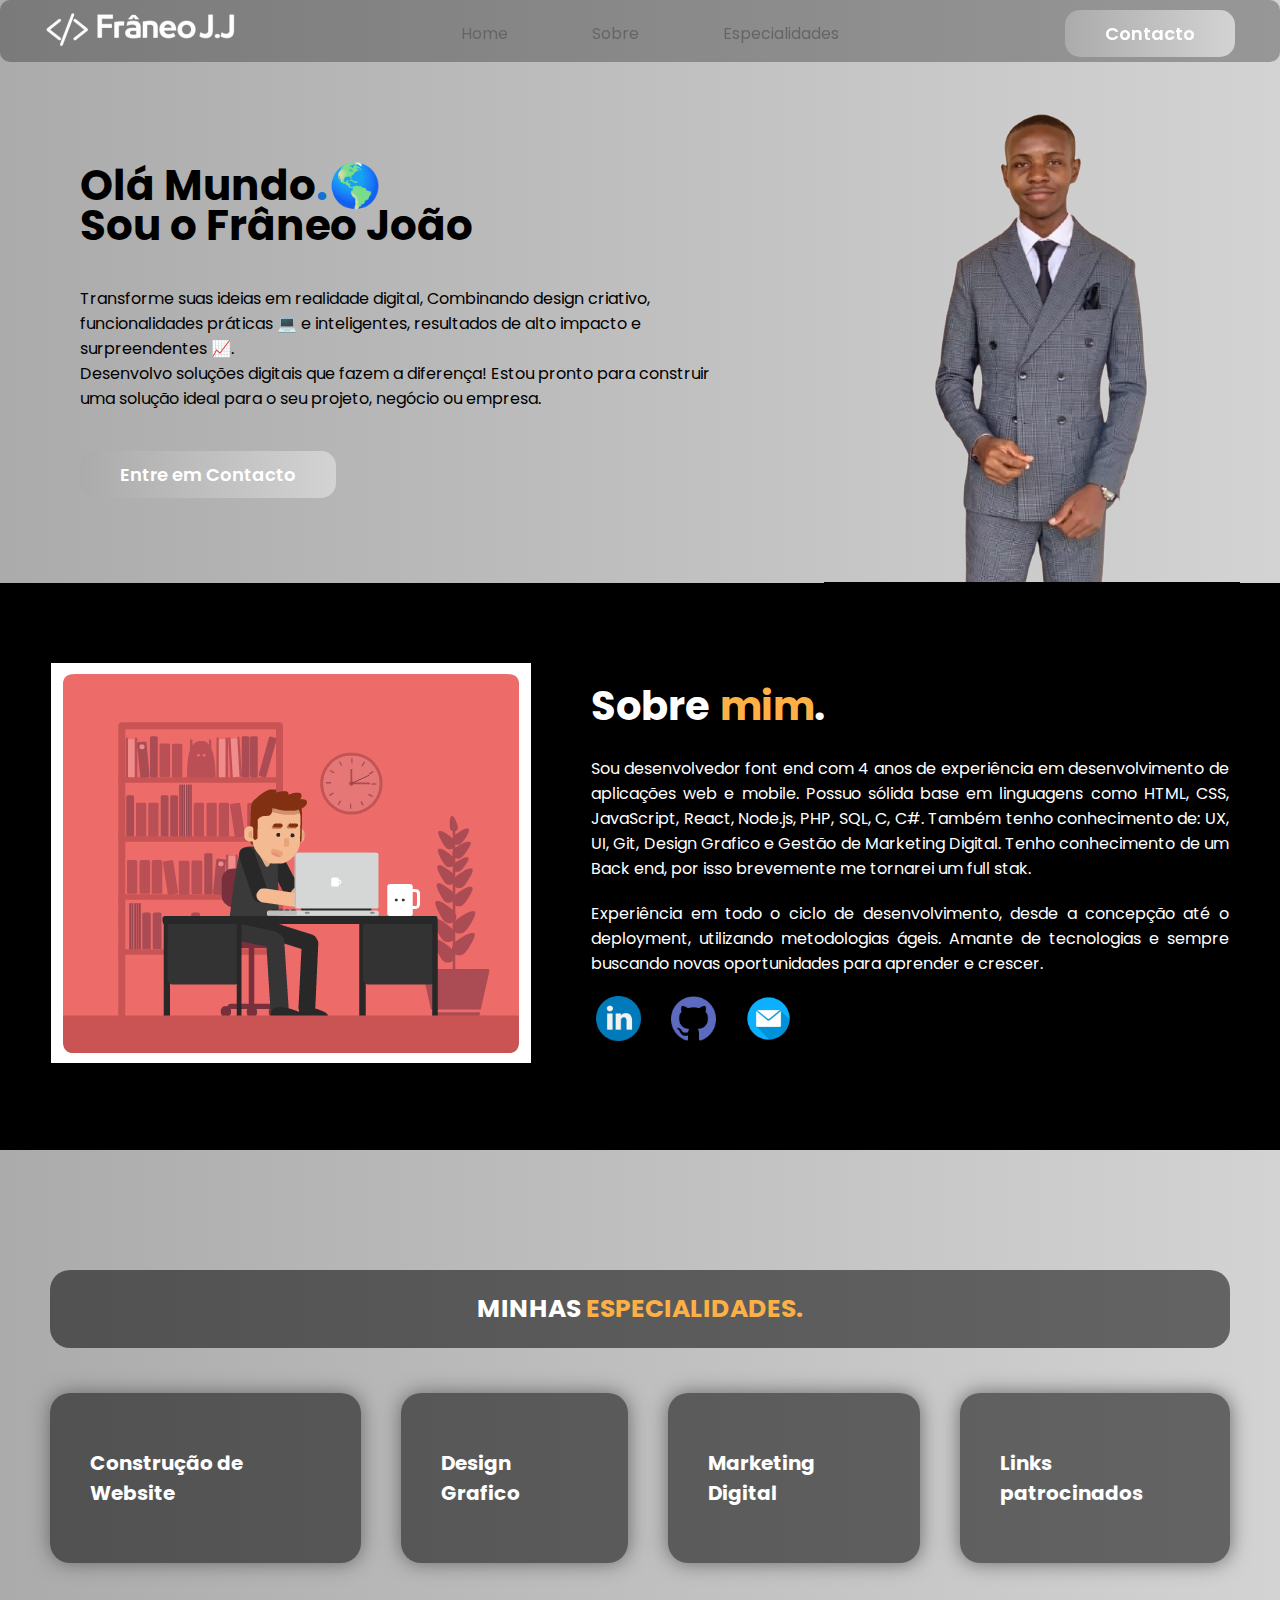
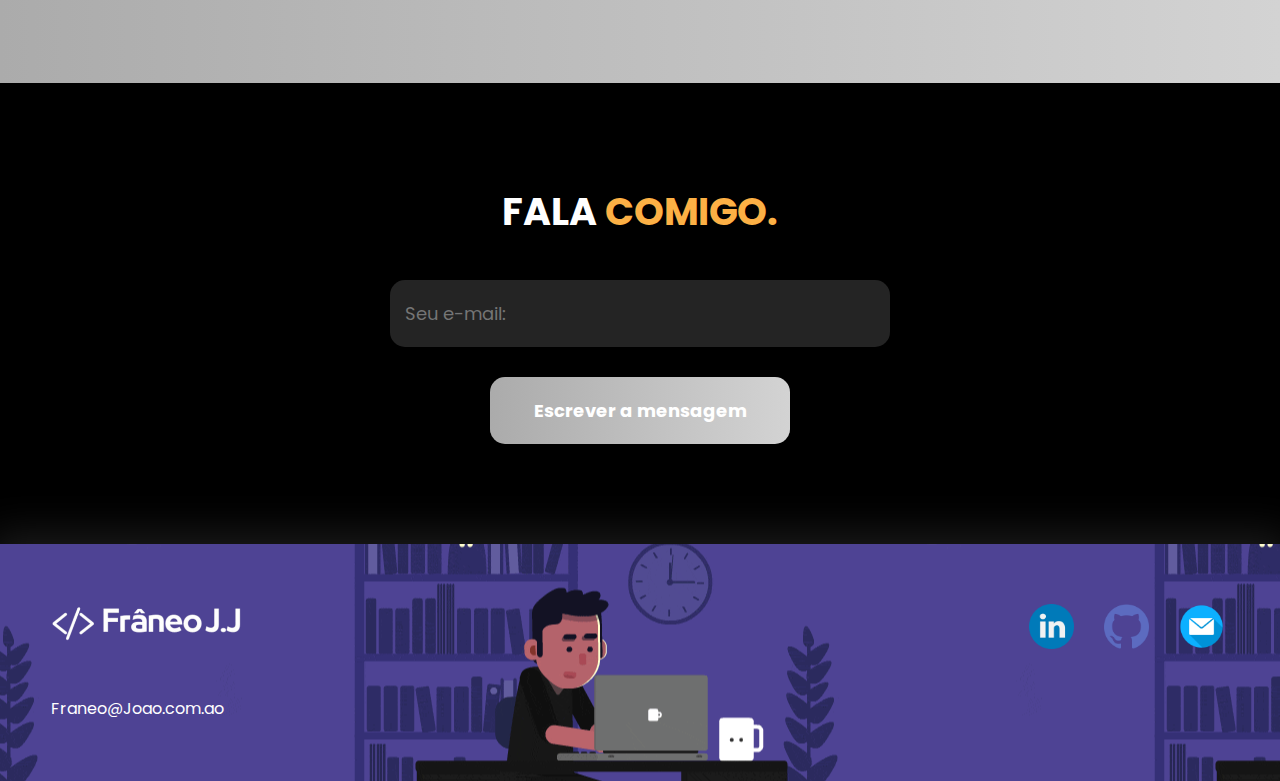
<file: index.html>
<!DOCTYPE html>
<html lang="pt-br">
  <head>
    <meta charset="UTF-8" />
    <meta name="viewport" content="width=device-width, initial-scale=1.0" />
    <!-- GOOGLE FONTS -->
    <link rel="preconnect" href="https://fonts.googleapis.com" />
    <link rel="preconnect" href="https://fonts.gstatic.com" crossorigin />
    <link
      href="https://fonts.googleapis.com/css2?family=Poppins:ital,wght@0,100;0,200;0,300;0,400;0,500;0,600;0,700;0,800;0,900;1,100;1,200;1,300;1,400;1,500;1,600;1,700;1,800;1,900&display=swap"
      rel="stylesheet"
    />
    <!-- FIM GOOGLE FONTES -->
    <!-- BOOTSTRAP ICONS -->
    <link
      rel="stylesheet"
      href="https://cdn.jsdelivr.net/npm/bootstrap-icons@1.10.5/font/bootstrap-icons.css"
    />
    <!-- FIM BOOTSTRAP ICONS -->
    <link rel="stylesheet" href="./Arquivos/style/style.css" />

    <script src="./Arquivos/script/menu.js" defer></script>
    <link rel="shortcut icon" href="./Arquivos/img/logo.ico" type="image/x-icon">

    <title>Frâneo José João</title>
  </head>
  <body>
    <div class="tapar"></div>
    <header>
      <div class="interface">
        <div>
          <a href="#home">
            <img class="logo" src="./Arquivos/img/logo.png" alt="Logo da Agência BRN" />
          </a>
        </div>
        <!--logo-->

        <nav class="menu-desktop">
          <ul>
            <li><a href="#home">Home</a></li>
            <li><a href="#sobre">Sobre</a></li>
            <li><a href="#especi">Especialidades</a></li>
            <!-- <li><a href="#projetos">Projetos</a></li> -->
          </ul>
        </nav>

        <div class="btn-contato">
          <a href="#cont">
            <input type="button" value="Contacto" class="animation">
          </a>
        </div>
        <!--btn-contato-->

        <div class="abrir-menu" id="btn-menu">
          <?xml version="1.0" encoding="UTF-8"?>
          <svg
            xmlns="http://www.w3.org/2000/svg"
            xmlns:xlink="http://www.w3.org/1999/xlink"
            version="1.1"
            id="Capa_1"
            x="0px"
            y="0px"
            viewBox="0 0 512 512"
            style="enable-background: new 0 0 512 512"
            xml:space="preserve"
            width="20"
            height="20"
          >
            <g>
              <path
              fill="#fff"
                d="M480,224H32c-17.673,0-32,14.327-32,32s14.327,32,32,32h448c17.673,0,32-14.327,32-32S497.673,224,480,224z"
              />
              <path
              fill="#fff"
                d="M32,138.667h448c17.673,0,32-14.327,32-32s-14.327-32-32-32H32c-17.673,0-32,14.327-32,32S14.327,138.667,32,138.667z"
              />
              <path
              fill="#fff"
                d="M480,373.333H32c-17.673,0-32,14.327-32,32s14.327,32,32,32h448c17.673,0,32-14.327,32-32S497.673,373.333,480,373.333z"
              />
            </g>
          </svg>
        </div>

        <div class="menu-mobile" id="menu-mobile">
          <div class="btn-fechar">
            <?xml version="1.0" encoding="UTF-8"?>
            <svg
              xmlns="http://www.w3.org/2000/svg"
              id="Layer_1"
              data-name="Layer 1"
              viewBox="0 0 24 24"
              width="35"
              height="35"
            >
              <path
              fill="#fff"
                d="m12,0C5.383,0,0,5.383,0,12s5.383,12,12,12,12-5.383,12-12S18.617,0,12,0Zm3.029,17.75l-3.002-4.059-2.987,4.059h-2.482l4.229-5.75-4.182-5.75h2.481l2.942,4.059,2.962-4.059h2.482l-4.204,5.75,4.246,5.75h-2.484Z"
              />
            </svg>
          </div>

          <nav>
            <ul>
              <li><a href="#home">Home</a></li>
              <li><a href="#sobre">Sobre</a></li>
              <li><a href="#especi">Especialidades</a></li>
              <!-- <li><a href="#projetos">Projetos</a></li> -->
              <li><a href="#cont">Contato</a></li>
            </ul>
          </nav>
        </div>
        <!--menu-mobile-->
        <div class="overlay-menu" id="overlay-menu"></div>
      </div>
      <!--interface-->
    </header>

    <main>
      <section class="topo-do-site animation" id="home" >
        <div class="interface">
          <div class="flex">
            <div class="txt-topo-site">
              <h1>Olá Mundo<span>.</span>&#127758; <br>Sou o Frâneo João</h1>
              <p>
                Transforme suas ideias em realidade digital, Combinando design criativo, funcionalidades práticas 💻 e inteligentes, resultados de alto impacto e surpreendentes 📈.<br>
                Desenvolvo soluções digitais que fazem a diferença! Estou pronto para construir uma solução ideal para o seu projeto, negócio ou empresa.
              </p>

              <div class="btn-contato">
                <a href="#cont">
                  <input type="button" value="Entre em Contacto" class="animation">
                </a>
              </div>
            </div>
            <!--txt-topo-site-->
            
            <div class="img-topo-site">
              <img
                src="./Arquivos/img/foto sem fundo.png"
                alt="Foto de Frâneo José João"
              />
            </div>
            <!--img-topo-site-->
          </div>
          <!--flex-->
        </div>
        <!--interface-->
      </section>
      <!--topo-do-site-->

      
      <section class="sobre" id="sobre">
        <div class="interface">
          <div class="flex">
            <div class="gif">
              <img  src="./Arquivos/img/trabalhando tarde.gif" alt="Gif de um programador trabalhando"/>
            </div>
            <!--img-sobre-->
            
            <div class="txt-sobre">
              <h2>Sobre <span>mim</span>.</h2>
              <p>
                Sou desenvolvedor font end com 4 anos de experiência em desenvolvimento de
                aplicações web e mobile. Possuo sólida
                base em linguagens como HTML, CSS,
                JavaScript, React, Node.js, PHP, SQL, C, C#. Também tenho conhecimento de: UX, UI, Git, Design Grafico e Gestão de Marketing Digital.
                Tenho conhecimento de um Back end, por isso brevemente me tornarei um full stak. 
              </p>
              <p>
                Experiência em todo o ciclo de
                desenvolvimento, desde a concepção
                até o deployment, utilizando
                metodologias ágeis. Amante de
                tecnologias e sempre buscando novas
                oportunidades para aprender e crescer.
              </p>
              <div class="btn-social">
                <ul>
                <li>
                  <a href="https://linkedin.com/in/franeo-joão-478630304/" target="_blank">
                    <img src="./Arquivos/img/linkedin.png" alt="Linkedin" />
                  </a>
                </li>
                <li>
                  <a href="https://github.com/FraneoJoseJoao" target="_blank">
                    <img src="./Arquivos/img/github.png" alt="GitHub" />
                  </a>
                </li>
                <li>
                   <a href="mailto:franeojosejoao@gmail.com">
                    <img
                    src="./Arquivos/img/e-mail.png"
                    alt="E-mail"
                    />
                  </a>
                </li>
              </ul>
            </div>
              <!--btn-social-->
            </div>
            <!--txt-sobre-->
          </div>
          <!--flex-->
        </div>
        <!--interface-->
      </section>
      <!--sobre-->
      
      <section class="especiliadades animation" id="especi">
        <div class="interface">
          <h2 class="titulo">MINHAS <span>ESPECIALIDADES.</span></h2>
          <div class="flex">
            <div class="especialidades-box">
              <h3>Construção de Website</h3>
            </div>
            <!--especialidades-box-->

            <div class="especialidades-box">
              <h3>Design Grafico</h3>
            </div>
            <!--especialidades-box-->

            <div class="especialidades-box">
              <h3>Marketing Digital</h3>
            </div>
            <!--especialidades-box-->

            <div class="especialidades-box">
              <h3>Links patrocinados</h3>
            </div>
            <!--especialidades-box-->
            
          </div>
          <!--flex-->
        </div>
        <!--interface-->
      </section>
      <!--especiliadades-->

      <!-- <section class="portfolio animation" id="projetos">
        <div class="interface">
          <h2 class="titulo">ALGUNS <span>PROJETOS.</span></h2>
          <div class="flex">
            <div
              class="img-port"
              style="background-image: url(./Arquivos/img/Frame\ 1.png)"
            >
              <div class="overlay">Projeto 1</div>
            </div>
            <div
              class="img-port"
              style="background-image: url(./Arquivos/img/Frame\ 2.png)"
            >
              <div class="overlay">Projeto 2</div>
            </div>
            <div
              class="img-port"
              style="background-image: url(./Arquivos/img/Frame\ 3.jpg)"
            >
              <div class="overlay">Projeto 3</div>
            </div>
          </div>
          flex
        </div>
        interface
      </section> -->
      <!--portfolio-->

      <section class="formulario" id="cont">
        <div class="interface">
          <h2 class="titulo">FALA <span>COMIGO.</span></h2>

          <form>
            <input
              type="email"
              placeholder="Seu e-mail:"
              required
            />
            <div class="btn-enviar"><a href="mailto:franeojosejoao@gmail.com"><input type="button" value="Escrever a mensagem" class="animation"/></a></div>
          </form>
        </div>
        <!--interface-->
      </section>
      <!--formulario-->
    </main>

    <footer>
      <div class="interface">
        <div class="line-footer">
          <div class="flex">
            <div class="logo-footer">
              <img class="logo" src="./Arquivos/img/logo.png" alt="Logotipo Franeo" />
            </div>
            <!--logo-footer-->
            <div class="btn-social">
              <ul>
                <li>
                  <a href="https://linkedin.com/in/franeo-joão-478630304/" target="_blank">
                    <img src="./Arquivos/img/linkedin.png" alt="Linkedin" />
                  </a>
                </li>
                <li>
                  <a href="https://github.com/FraneoJoseJoao" target="_blank">
                    <img src="./Arquivos/img/github.png" alt="GitHub" />
                  </a>
                </li>
                <li>
                  <a href="mailto:franeojosejoao@gmail.com">
                    <img
                      src="./Arquivos/img/e-mail.png"
                      alt="E-mail"
                    />
                  </a>
                </li>
              </ul>
            </div>
            <!--btn-social-->
          </div>
        </div>
        <!--line-footer-->

        <div class="line-footer ">
          <p style="color: white;">
            Franeo@Joao.com.ao
          </p>
        </div>
        <!--line-footer-->
      </div>
      <!--interface-->
    </footer>
  </body>
</html>
</file>
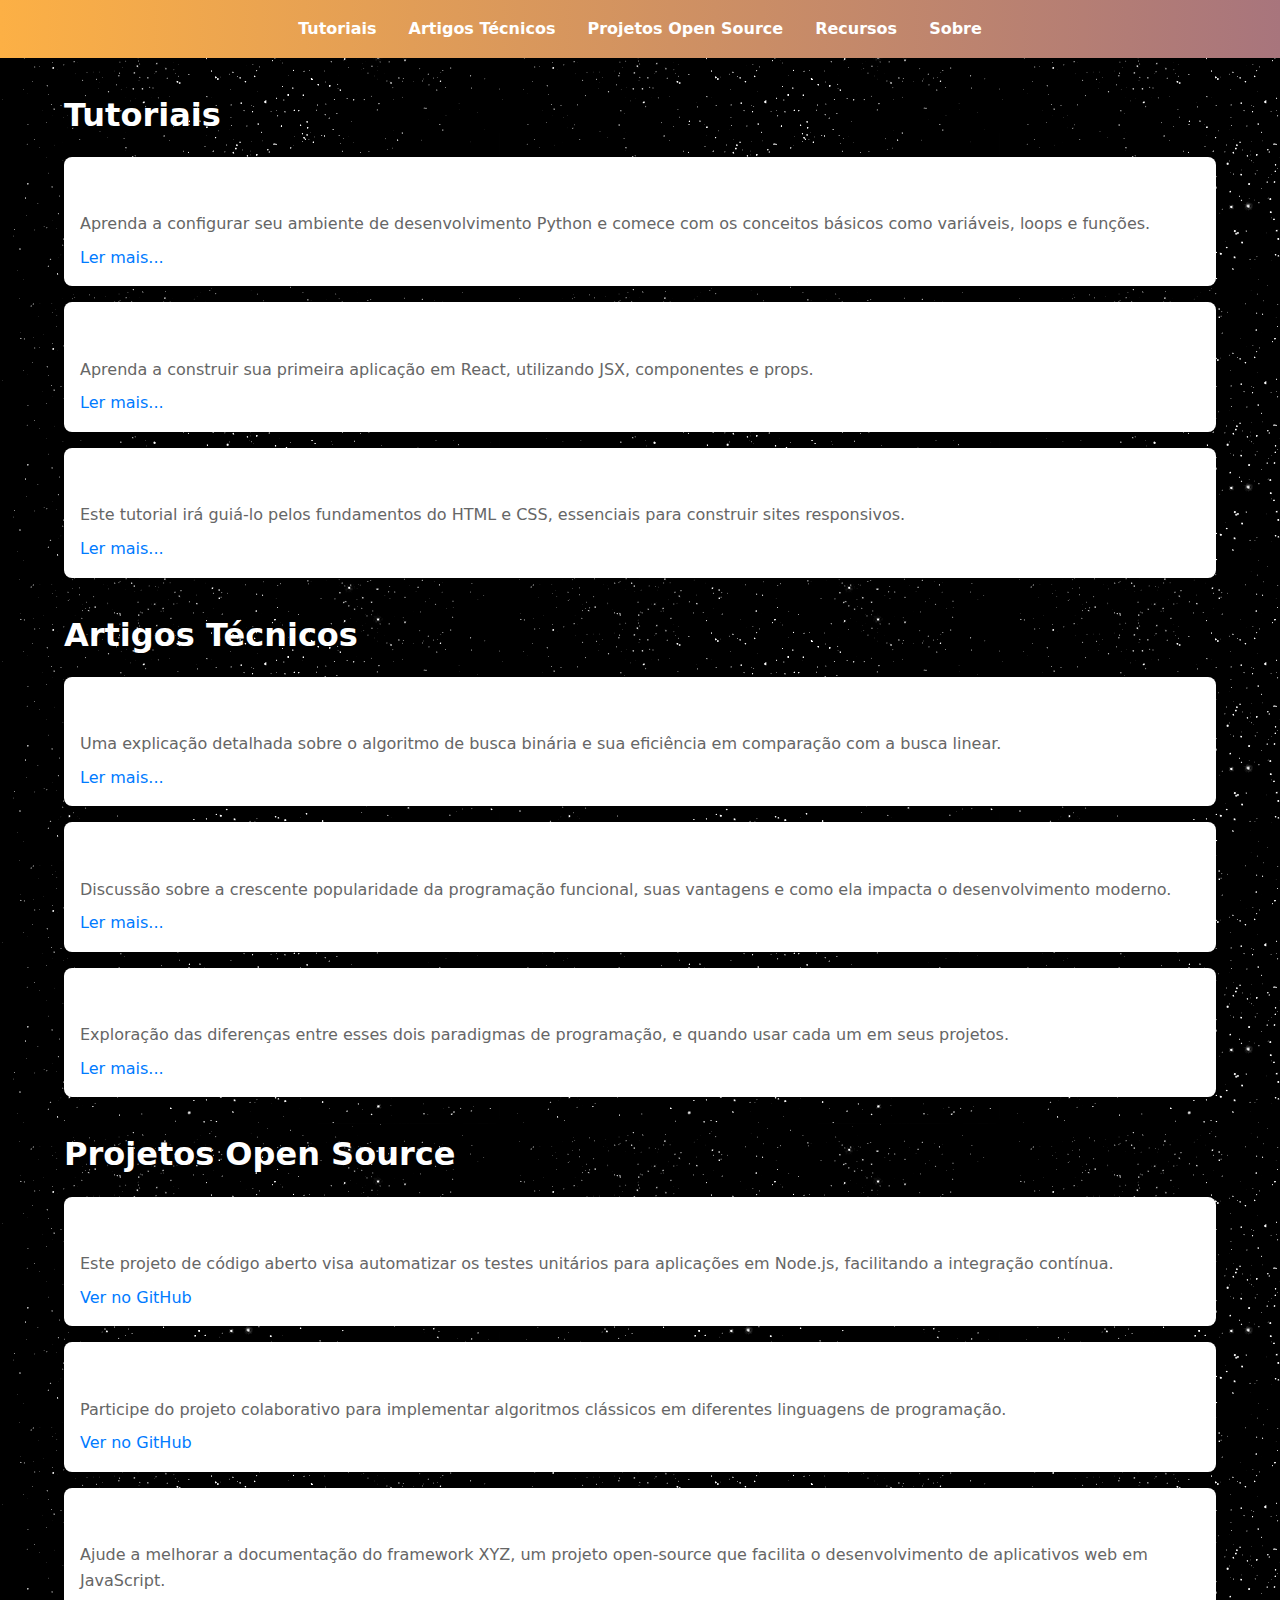
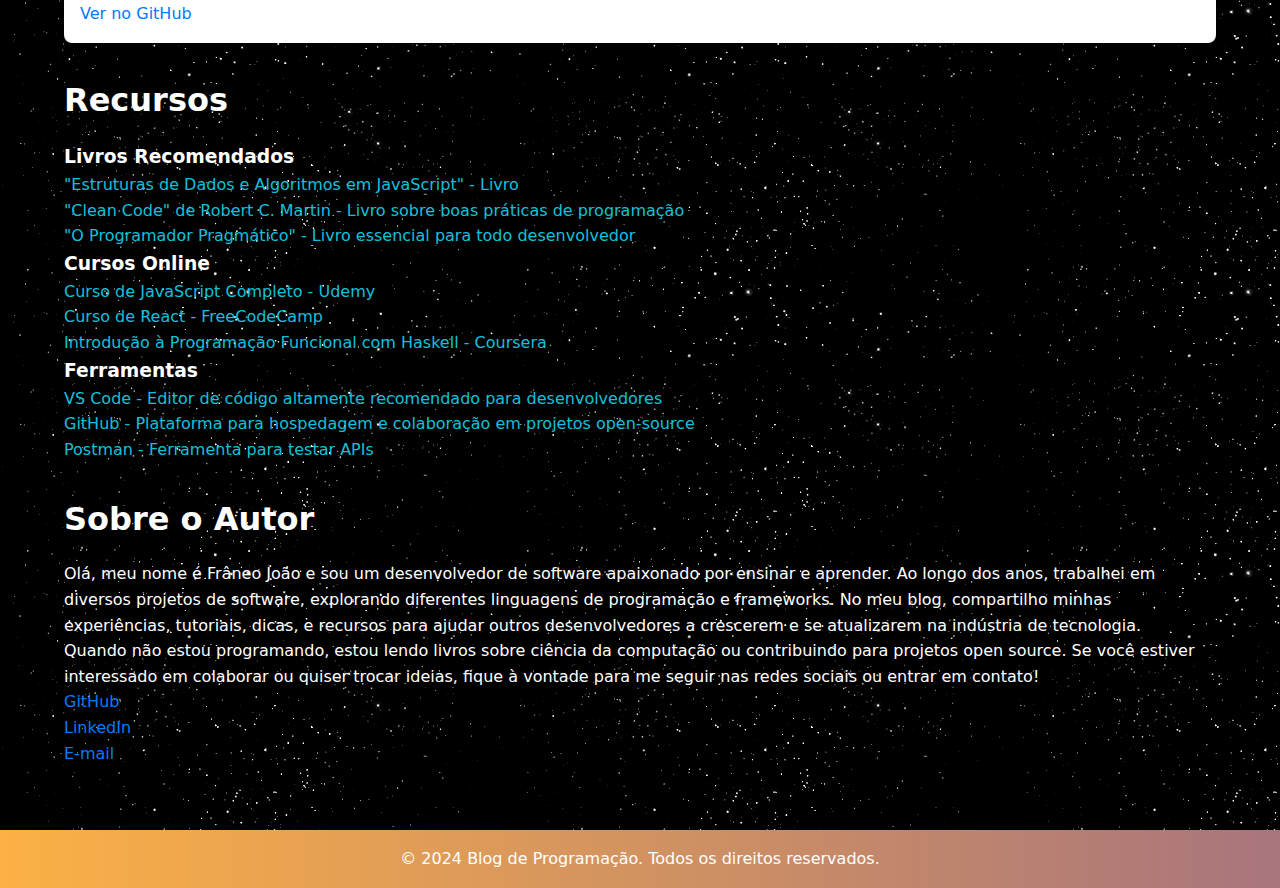
<file: Arquivos/html/blog.html>
<!DOCTYPE html>
<html lang="pt-BR">
<head>
    <meta charset="UTF-8">
    <meta name="viewport" content="width=device-width, initial-scale=1.0">
    <title>Blog de Programação</title>
    <link rel="stylesheet" href="../style/blog.css">
    <link rel="shortcut icon" href="../img/logo.ico" type="image/x-icon">
</head>
<body>
    <header class="animation">
        <nav>
            <ul>
                <li><a href="#tutorials">Tutoriais</a></li>
                <li><a href="#articles">Artigos Técnicos</a></li>
                <li><a href="#projects">Projetos Open Source</a></li>
                <li><a href="#resources">Recursos</a></li>
                <li><a href="#about">Sobre</a></li>
            </ul>
        </nav>
    </header>

    <main>
        <!-- Seção de Tutoriais -->
        <section id="tutorials">
            <h2>Tutoriais</h2>
            <article>
                <h3>Como Iniciar no Python</h3>
                <p>Aprenda a configurar seu ambiente de desenvolvimento Python e comece com os conceitos básicos como variáveis, loops e funções.</p>
                <a href="#">Ler mais...</a>
            </article>
            <article>
                <h3>Introdução ao React</h3>
                <p>Aprenda a construir sua primeira aplicação em React, utilizando JSX, componentes e props.</p>
                <a href="#">Ler mais...</a>
            </article>
            <article>
                <h3>Introdução ao Desenvolvimento Web com HTML & CSS</h3>
                <p>Este tutorial irá guiá-lo pelos fundamentos do HTML e CSS, essenciais para construir sites responsivos.</p>
                <a href="#">Ler mais...</a>
            </article>
        </section>

        <!-- Seção de Artigos Técnicos -->
        <section id="articles">
            <h2>Artigos Técnicos</h2>
            <article>
                <h3>Como funciona o Algoritmo de Busca Binária?</h3>
                <p>Uma explicação detalhada sobre o algoritmo de busca binária e sua eficiência em comparação com a busca linear.</p>
                <a href="#">Ler mais...</a>
            </article>
            <article>
                <h3>O Futuro da Programação Funcional</h3>
                <p>Discussão sobre a crescente popularidade da programação funcional, suas vantagens e como ela impacta o desenvolvimento moderno.</p>
                <a href="#">Ler mais...</a>
            </article>
            <article>
                <h3>Diferença entre Programação Imperativa e Declarativa</h3>
                <p>Exploração das diferenças entre esses dois paradigmas de programação, e quando usar cada um em seus projetos.</p>
                <a href="#">Ler mais...</a>
            </article>
        </section>

        <!-- Seção de Projetos Open Source -->
        <section id="projects">
            <h2>Projetos Open Source</h2>
            <article>
                <h3>Meu Projeto de Automação de Testes</h3>
                <p>Este projeto de código aberto visa automatizar os testes unitários para aplicações em Node.js, facilitando a integração contínua.</p>
                <a href="#">Ver no GitHub</a>
            </article>
            <article>
                <h3>Contribuições no Repositório de Algoritmos</h3>
                <p>Participe do projeto colaborativo para implementar algoritmos clássicos em diferentes linguagens de programação.</p>
                <a href="#">Ver no GitHub</a>
            </article>
            <article>
                <h3>Documentação do Framework XYZ</h3>
                <p>Ajude a melhorar a documentação do framework XYZ, um projeto open-source que facilita o desenvolvimento de aplicativos web em JavaScript.</p>
                <a href="#">Ver no GitHub</a>
            </article>
        </section>

        <!-- Seção de Recursos -->
        <section id="resources">
            <h2>Recursos</h2>
            <h3>Livros Recomendados</h3>
            <ul>
                <li><a href="#">"Estruturas de Dados e Algoritmos em JavaScript" - Livro</a></li>
                <li><a href="#">"Clean Code" de Robert C. Martin - Livro sobre boas práticas de programação</a></li>
                <li><a href="#">"O Programador Pragmático" - Livro essencial para todo desenvolvedor</a></li>
            </ul>
            <h3>Cursos Online</h3> 
            <ul>
                <li><a href="#">Curso de JavaScript Completo - Udemy</a></li>
                <li><a href="#">Curso de React - FreeCodeCamp</a></li>
                <li><a href="#">Introdução à Programação Funcional com Haskell - Coursera</a></li>
            </ul>
            <h3>Ferramentas</h3>
            <ul>
                <li><a href="#">VS Code - Editor de código altamente recomendado para desenvolvedores</a></li>
                <li><a href="#">GitHub - Plataforma para hospedagem e colaboração em projetos open-source</a></li>
                <li><a href="#">Postman - Ferramenta para testar APIs</a></li>
            </ul>
        </section>

        <!-- Seção Sobre -->
        <section id="about">
            <h2>Sobre o Autor</h2>
            <p>Olá, meu nome é Frâneo João e sou um desenvolvedor de software apaixonado por ensinar e aprender. Ao longo dos anos, trabalhei em diversos projetos de software, explorando diferentes linguagens de programação e frameworks. No meu blog, compartilho minhas experiências, tutoriais, dicas, e recursos para ajudar outros desenvolvedores a crescerem e se atualizarem na indústria de tecnologia.</p>
            <p>Quando não estou programando, estou lendo livros sobre ciência da computação ou contribuindo para projetos open source. Se você estiver interessado em colaborar ou quiser trocar ideias, fique à vontade para me seguir nas redes sociais ou entrar em contato!</p>
            <ul>
                <li><a href="https://github.com/FraneoJoseJoao" target="_blank">GitHub</a></li>
                <li><a href="https://linkedin.com/in/franeo-joão-478630304/" target="_blank">LinkedIn</a></li>
                <li><a href="mailto:franeojosejoao@gmail.com">E-mail</a></li>
            </ul>
        </section>
    </main>

    <footer>
        <p>&copy; 2024 Blog de Programação. Todos os direitos reservados.</p>
    </footer>

    <script>
        alert(`Este é um site de blog de programação. Atualizado em ${new Date().toLocaleDateString('pt-BR')}. Não está totalmente operacional até o momento, desde já peço desculpa se algum link não estivere disponivel. Desejo uma boa visita ao meu Blog de Programação`);
    </script>
</body>
</html>
</file>
<file: Arquivos/style/style.css>
/* ESTILO GERAL */
* {
    margin: 0;
    padding: 0;
    box-sizing: border-box;
    font-family: 'Poppins', sans-serif;
}
/* 
.tapar{
    position:fixed;
    width: 100vw;
    height: 100vh;
    background-color: #000;
    z-index: 23333;
} */

/* section {
    width: 100%;
    height: 100vh;
    display: flex;
    justify-content: center;
    align-items: center;
} */

html{
    scroll-behavior: smooth;
}

body {
    background-color: #000;
    height: 100vh;
}

.logo{
    width: 190px;
    height: 40px;
}

.interface {
    max-width: 1280px;
    margin: 0 auto;
}

.flex {
    display: flex;
}

.btn-contato {

    input{
        padding: 10px 40px;
        font-size: 18px;
        font-weight: 600;
        border: 0;
        border-radius: 15px;
        cursor: pointer;
        transition: .3s;
        color: white;
        scale: 1;
    }
    input:hover{
        transform: scale(1.09);
    }
}

h2.titulo {
    color: #fff;
    font-size: 38px;
    text-align: center;
}

h2.titulo span {
    color: #fcb045;
}

form .btn-enviar input:hover {
    transform: scale(1.05);
}

/* ESTILO DO CABEÇALHO */
header {
    padding: 10px 45px 5px 45px;
    position: fixed;
    border-radius: 10px;
    z-index: 2;
    width: 100%;
    background-color: #00000048;
}

header>.interface {
    display: flex;
    align-items: center;
    justify-content: space-between;
}

header a {
    color: #656565;
    text-decoration: none;
    display: inline-block;
    transition: .2s;
}

header nav.menu-desktop a:hover {
    color: #fff;
    transform: scale(1.05);
}

header nav ul {
    list-style-type: none;
}

header nav.menu-desktop ul li {
    display: inline-block;
    padding: 0 40px;
}

/* ESTILO DO MENU MOBILE */

.abrir-menu{
    display: none;
}

.menu-mobile{
    background-color: rgb(15, 9, 9);
    height: 100vh;
    position: fixed;
    top: 0;
    left: 0;
    z-index: 99999;
    width: 0%;
    overflow: hidden;
    transition: .5s;
}

.menu-mobile.abrir-menu{
    width: 80%;
}

.menu-mobile.abrir-menu ~ .overlay-menu{
    display: block;
}


.menu-mobile .btn-fechar{
    padding: 20px 5%;
}

.menu-mobile nav ul{
    text-align: right;
}

.menu-mobile nav ul li a{
    color: #fff;
    font-size: 20px;
    font-weight: 300;
    padding: 20px 8%;
    display: block;
}   

.menu-mobile nav ul li a:hover{
    background: linear-gradient(#fffaf3,
        #4c4c4c);
    color: #000;
}

.overlay-menu{
    background-color: #000000df;
    width: 100%;
    height: 100vh;
    position: fixed;
    top: 0;
    left: 0;
    z-index: 88888;
    display: none;
}

/* ESTILO DO TOPO DO SITE */
section.topo-do-site {
    padding: 80px 40px 0px 80px;
}

section.topo-do-site .flex {
    align-items: center;
    justify-content: center;
    gap: 90px;
}

section.topo-do-site{
    position: relative;
    animation: flutuar 2.5s ease-in-out infinite alternate;
}

@keyframes flutuar {
    0% {
        top: 0;
    }

    100% {
        top: 3px;
    }
}

.topo-do-site h1 {
    color:black;
    font-size: 42px;
    line-height: 40px;
}

.topo-do-site .txt-topo-site h1 span {
    color: #1472d7;
}

.topo-do-site .txt-topo-site p {
    color: black;
    margin: 40px 0;
}

.animation{
    background: linear-gradient(
        to right, #ababab, #fbfbfb, #282828);
         background-size: 400% 400%;
         animation: animate-background 10s infinite ease-in-out;
}

@keyframes animate-background{
    0%{
        background-position: 0 50%;
    }
    50%{
        background-position: 100% 50%;
    }
    100%{
        background-position: 0 50%;
    }
}

 .img-topo-site {
    display: flex;
    justify-content: end;
    border-bottom: solid 0.5px black;
}


/* ESTILO DAS ESPECIALIDADES */
section.especiliadades {
    padding: 120px 50px 120px 50px;
    

    h2{
        font-size: 25px;
        background-color: #00000086;
        padding: 20px;
        border-radius: 20px;
    }
}

section.especiliadades .flex {
    gap: 40px;
}

.especiliadades .especialidades-box {
    color: #fff;
    padding: 40px;
    border-radius: 20px;
    margin-top: 45px;
    box-shadow: 0 0 20px #686868;
    background-color: #00000086;
}

.especiliadades .especialidades-box:hover {
    transform: scale(1.05);
    background-color: #000;
}

.especiliadades .especialidades-box h3 {
    font-size: 20px;
    margin: 15px 0;
}

/* ESTILO DO SOBRE */
section.sobre {
    padding: 80px 4%;
}

section.sobre .flex {
    align-items: center;
    gap: 60px;
}

.sobre .txt-sobre {
    color: #fff;
}

.sobre .txt-sobre h2 {
    font-size: 40px;
    line-height: 40px;
    margin-bottom: 30px;
    display: flex;
}

.sobre .txt-sobre p {
    margin: 20px 0;
    text-align: justify;
}

.sobre .txt-sobre span{
    color: #fcb045;
    margin-left: 10px;
}

.btn-social{

    img {
        width: 45px;
        height: 45px;
        border: none;
        cursor: pointer;
        margin: 0 5px;
        transition: .2s;
    }

    ul{
        display: flex;
        list-style: none;
        gap: 20px;

        li{
            scale: 1;
            transition: .5s;
        }
        li:hover{
            transform: scale(1.3);
        }
    }
}

/* ESTILO DO PORTFÓLIO */
section.portfolio {
    padding: 80px 4%;
    box-shadow: 0 0 40px 10px #ffffff1d;
}

section.portfolio .flex {
    justify-content: space-around;
    margin-top: 60px;
}

.img-port {
    width: 360px;
    height: 460px;
    background-size: cover;
    background-position: 100% 0%;
    transition: 5s;
    cursor: pointer;
    border-radius: 40px;
    position: relative;
}

.img-port:hover {
    background-position: 100% 100%;
}

.overlay {
    position: absolute;
    top: 0;
    left: 0;
    width: 100%;
    height: 100%;
    background-color: #000000b8;
    border-radius: 40px;
    display: flex;
    align-items: center;
    justify-content: center;
    font-size: 24px;
    font-weight: 600;
    color: #fff;
    opacity: 0;
    transition: .9s;
}

.overlay:hover {
    opacity: 1;
}

/* ESTILO DO FORMULÁRIO DE CONTATO */
section.formulario {
    padding: 100px 4%;
}

form {
    max-width: 500px;
    margin: 0 auto;
    display: flex;
    justify-content: center;
    flex-direction: column;
    gap: 10px;
    margin-top: 40px;
}

form input,
form textarea {
    width: 100%;
    background-color: #242424;
    border: 0;
    outline: 0;
    padding: 20px 15px;
    border-radius: 15px;
    color: #fff;
    font-size: 18px;
}

form .btn-enviar {
    margin-top: 20px;
    text-align: center;
}

form .btn-enviar input {
    width: 300px;
    background-color: #fcb045;
    color: #fff;
    font-weight: 700;
    cursor: pointer;
    transition: .2s;
}

/* ESTILO DO RODAPÉ */

footer {
    padding: 40px 4%;
    box-shadow: 0 0 40px 10px #ffffff1d;
    background-image: url(../img/trabalhando\ noite.gif);
    background-position: center;
}

footer .flex {
    justify-content: space-between;
}

footer .line-footer {
    padding: 20px 0;
}

footer .line-footer p a {
    color: #fff;
}

@media screen and (max-width: 1020px) {

    /* CLASSES GERAIS */
    .flex {
        flex-direction: column;
    }

    .topo-do-site .flex{
        flex-direction: column-reverse;
    }

    h2.titulo {
        font-size: 34px;
        line-height: 30px;
    }

    /* CABEÇALHO */
    .menu-desktop,
    .btn-contato {
        display: none;
    }

    .abrir-menu {
        display: block;
    }

    .logo {
        width: 140px;
        height: 30px;
    }

    header {
        padding: 5px 100px;
        position: fixed;
        border-radius: 10px;
        z-index: 2;
        width: 100%;
        background-color: #33333358;
    }

    /* TOPO DO SITE */

    section.topo-do-site .flex {
        gap: 40px;
    }

    section.topo-do-site {
        padding: 20px 8%;
        text-align: center;
    }

    .topo-do-site h1 {
        font-size: 30px;
    }

    .topo-do-site .img-topo-site img {
        width: 100%;
    }

    /* ESPECIALIDADES */
    section.especiliadades {
        padding: 40px 8%;
    }

    /* SOBRE */
    section .sobre {
        padding: 80px 8%;
        background-color: red;
    }

    .gif {
        display: flex;
        justify-content: center;
        align-items: center;
        
        img{
            width: 90%;
        }
    }

    .sobre .flex{
        display: flex;
        flex-direction: column-reverse;
    }

    .sobre .txt-sobre{
        display: flex;
        justify-content: center;
        align-items: center;
        flex-direction: column;
    }

    .sobre .txt-sobre h2 {
        font-size: 34px;
        line-height: 35px;
        text-align: center;
    }

    .sobre .txt-sobre p {
        width: 95%;
        margin: 5px 0 15px 0;
    }
    
    .btn-social{
        text-align: center;
        display: flex;
        flex-direction: column;
        align-items: center;
    }

    .img-sobre img{
        width: 100%;
    }

    /* PORTFÓLIO */
    section.portfolio {
        padding: 80px 8%;
    }

    .img-port {
        width: 100%;
        max-width: 360px;
        margin: 0 auto;
    }
    
    section.portfolio .flex {
       gap: 60px;
    }

    /* RODAPÉ */
    footer .flex {
        flex-direction: column;
        gap: 30px;
    }

    footer .line-footer {
        text-align: center;
    }
}
</file>
<file: Arquivos/style/blog.css>
/* Reset de estilos básicos */
* {
    margin: 0;
    padding: 0;
    box-sizing: border-box;
    font-family: system-ui, -apple-system, BlinkMacSystemFont, 'Segoe UI', Roboto, Oxygen, Ubuntu, Cantarell, 'Open Sans', 'Helvetica Neue', sans-serif;
}

html{
    scroll-behavior: smooth;
}

.animation{
    background: linear-gradient(
        to right, #fcb045, #543ab4,
         #fd371d);
         background-size: 400% 400%;
         animation: animate-background 10s infinite ease-in-out;
}

@keyframes animate-background{
    0%{
        background-position: 0 50%;
    }
    50%{
        background-position: 100% 50%;
    }
    100%{
        background-position: 0 50%;
    }
}

body {
    font-family: Arial, sans-serif;
    line-height: 1.6;
    background-image: url(../img/subindo.gif);
    color: #fff;
}

/* Estilos do Header */
header {
    color: #fff;
    padding: 1rem 0;
}

header nav ul {
    display: flex;
    justify-content: center;
    list-style-type: none;
}

header nav ul li {
    margin: 0 1rem;
}

header nav ul li:hover {
    transform: scale(1.07);
}

header nav ul li a {
    color: #fff;
    text-decoration: none;
    font-weight: bold;
}

/* Estilos do Main */
main {
    padding: 2rem 5%;
}

section {
    margin-bottom: 2rem;
}

h2 {
    font-size: 2rem;
    color: #fff;
    margin-bottom: 1rem;
}

article {
    background-color: #fff;
    padding: 1rem;
    margin-bottom: 1rem;
    border-radius: 8px;
    box-shadow: 0 2px 5px rgba(0, 0, 0, 0.1);
}

article h3 {
    font-size: 1.5rem;
    color: #fff;
}

article p {
    font-size: 1rem;
    color: #666;
}

article a {
    display: inline-block;
    margin-top: 0.5rem;
    color: #007BFF;
    text-decoration: none;
}

article a:hover {
    text-decoration: underline;
}

#resources{
    ul{
        list-style: none;
    }
    ul li a{
        color: #12c0db;
        text-decoration: none;
    }
}

#about{
    ul{
        gap: 20px;
        list-style: none;
    }
    ul li a{
        color: #007BFF;
        text-decoration: none;
    }
}

/* Estilos do Footer */
footer {
    background: linear-gradient(
        to right, #fcb045, #543ab4,
         #fd371d);
    background-size: 400% 400%;
    color: #fff;
    text-align: center;
    padding: 1rem 0;
    bottom: 0;
    width: 100%;
}

/* Estilos responsivos */

@media screen and (max-width: 768px) {
    header{
        text-align: center;
    }
    header nav ul {
        flex-direction: column;
    }

    header nav ul li {
        margin-bottom: 1rem;
    }
}

@media screen and (max-width: 480px) {
    header nav ul {
        flex-direction: column;
    }
    
    header nav ul li {
        margin-bottom: 1rem;
    }
    
    main {
        padding: 1rem;
    }
    
    article {
        padding: 0.5rem;
    }
    
    footer {
        padding: 0.5rem;
    }
    
    h2 {
        font-size: 1.5rem;
    }
    
    article h3 {
        font-size: 1.25rem;
    }
    
    article p {
        font-size: 0.875rem;
    }
    
    article a {
        font-size: 0.875rem;
    }
    
    footer p {
        font-size: 0.75rem;
    }
    
    footer a {
        font-size: 0.75rem;
    }
    
    footer ul li {
        margin-bottom: 0.5rem;
    }
    
    footer ul li a {
        font-size: 0.75rem;
    }
    
    footer ul li:last-child {
        margin-bottom: 0;
    }
    
    .animation {
        background-size: 200% 200%;
    }
    
    @keyframes animate-background {
        0% {
            background-position: 0 50%;
        }
        50% {
            background-position: 100% 50%;
        }
        100% {
            background-position: 0 50%;
        }
    }
}
</file>
